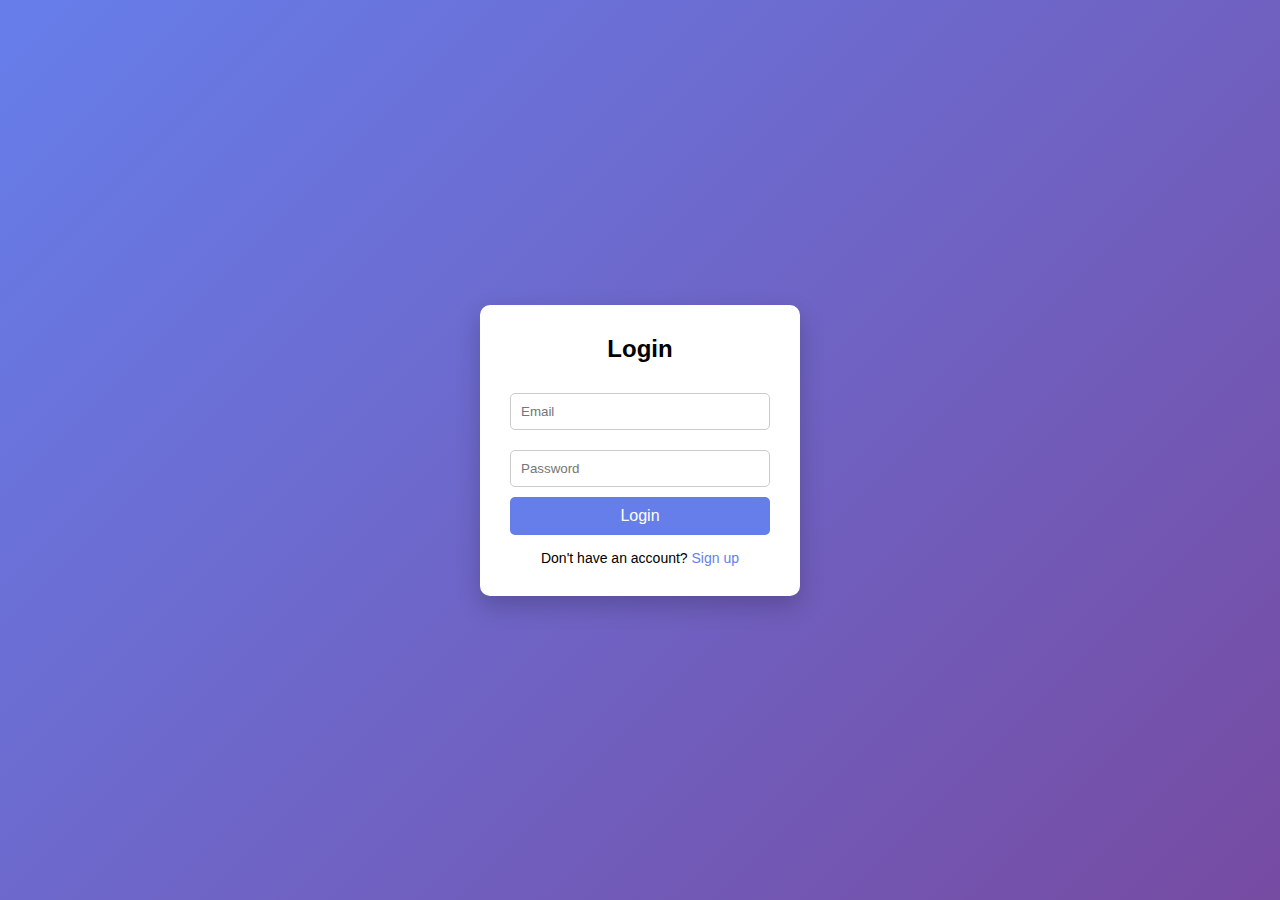
<file: login page/index.html>
<!DOCTYPE html>
<html lang="en">
<head>
  <meta charset="UTF-8">
  <title>Login Page</title>
  <link rel="stylesheet" href="styles.css">
</head>
<body>

  <div class="login-container">
    <h2>Login</h2>

    <form>
      <input type="email" placeholder="Email" required>
      <input type="password" placeholder="Password" required>

      <button type="submit">Login</button>
    </form>

    <p>Don't have an account? <a href="#">Sign up</a></p>
  </div>

</body>
</html>
</file>
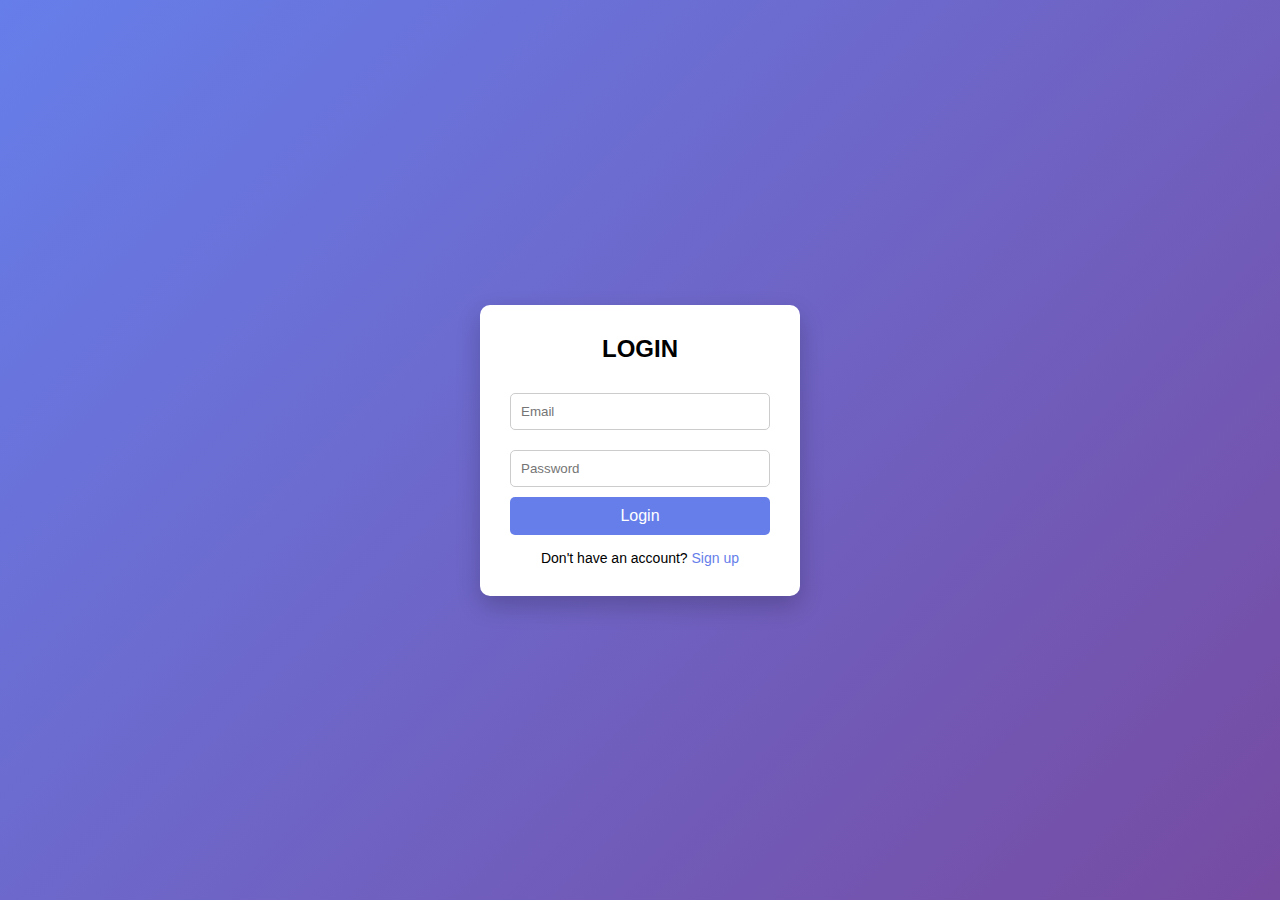
<file: Simple login page/index.html>
<!DOCTYPE html>
<html lang="en">
<head>
  <meta charset="UTF-8">
  <title>Login Page</title>
  <link rel="stylesheet" href="styles.css">
</head>
<body>

  <div class="login-container">
    <h2>LOGIN</h2>

    <form>
      <input type="email" placeholder="Email" required>
      <input type="password" placeholder="Password" required>

      <button type="submit">Login</button>
    </form>

    <p>Don't have an account? <a href="#">Sign up</a></p>
  </div>

</body>
</html>
</file>
<file: Simple login page/styles.css>
* {
  margin: 0;
  padding: 0;
  box-sizing: border-box;
  font-family: Arial, sans-serif;
}

body {
  height: 100vh;
  display: flex;
  justify-content: center;
  align-items: center;
  background: linear-gradient(135deg, #667eea, #764ba2);
}

.login-container {
  background: #fff;
  padding: 30px;
  width: 320px;
  border-radius: 10px;
  text-align: center;
  box-shadow: 0 10px 25px rgba(0,0,0,0.2);
}

.login-container h2 {
  margin-bottom: 20px;
}

/* Inputs */
.login-container input {
  width: 100%;
  padding: 10px;
  margin: 10px 0;
  border-radius: 5px;
  border: 1px solid #ccc;
}

/* Button */
.login-container button {
  width: 100%;
  padding: 10px;
  background: #667eea;
  color: #fff;
  border: none;
  border-radius: 5px;
  cursor: pointer;
  font-size: 16px;
}

.login-container button:hover {
  background: #5a67d8;
}

.login-container p {
  margin-top: 15px;
  font-size: 14px;
}

.login-container a {
  color: #667eea;
  text-decoration: none;
}
</file>
<file: login page/styles.css>
/* Reset */
* {
  margin: 0;
  padding: 0;
  box-sizing: border-box;
  font-family: Arial, sans-serif;
}

/* Page center */
body {
  height: 100vh;
  display: flex;
  justify-content: center;
  align-items: center;
  background: linear-gradient(135deg, #667eea, #764ba2);
}

/* Login box */
.login-container {
  background: #fff;
  padding: 30px;
  width: 320px;
  border-radius: 10px;
  text-align: center;
  box-shadow: 0 10px 25px rgba(0,0,0,0.2);
}

/* Heading */
.login-container h2 {
  margin-bottom: 20px;
}

/* Inputs */
.login-container input {
  width: 100%;
  padding: 10px;
  margin: 10px 0;
  border-radius: 5px;
  border: 1px solid #ccc;
}

/* Button */
.login-container button {
  width: 100%;
  padding: 10px;
  background: #667eea;
  color: #fff;
  border: none;
  border-radius: 5px;
  cursor: pointer;
  font-size: 16px;
}

.login-container button:hover {
  background: #5a67d8;
}

/* Text */
.login-container p {
  margin-top: 15px;
  font-size: 14px;
}

.login-container a {
  color: #667eea;
  text-decoration: none;
}
</file>
